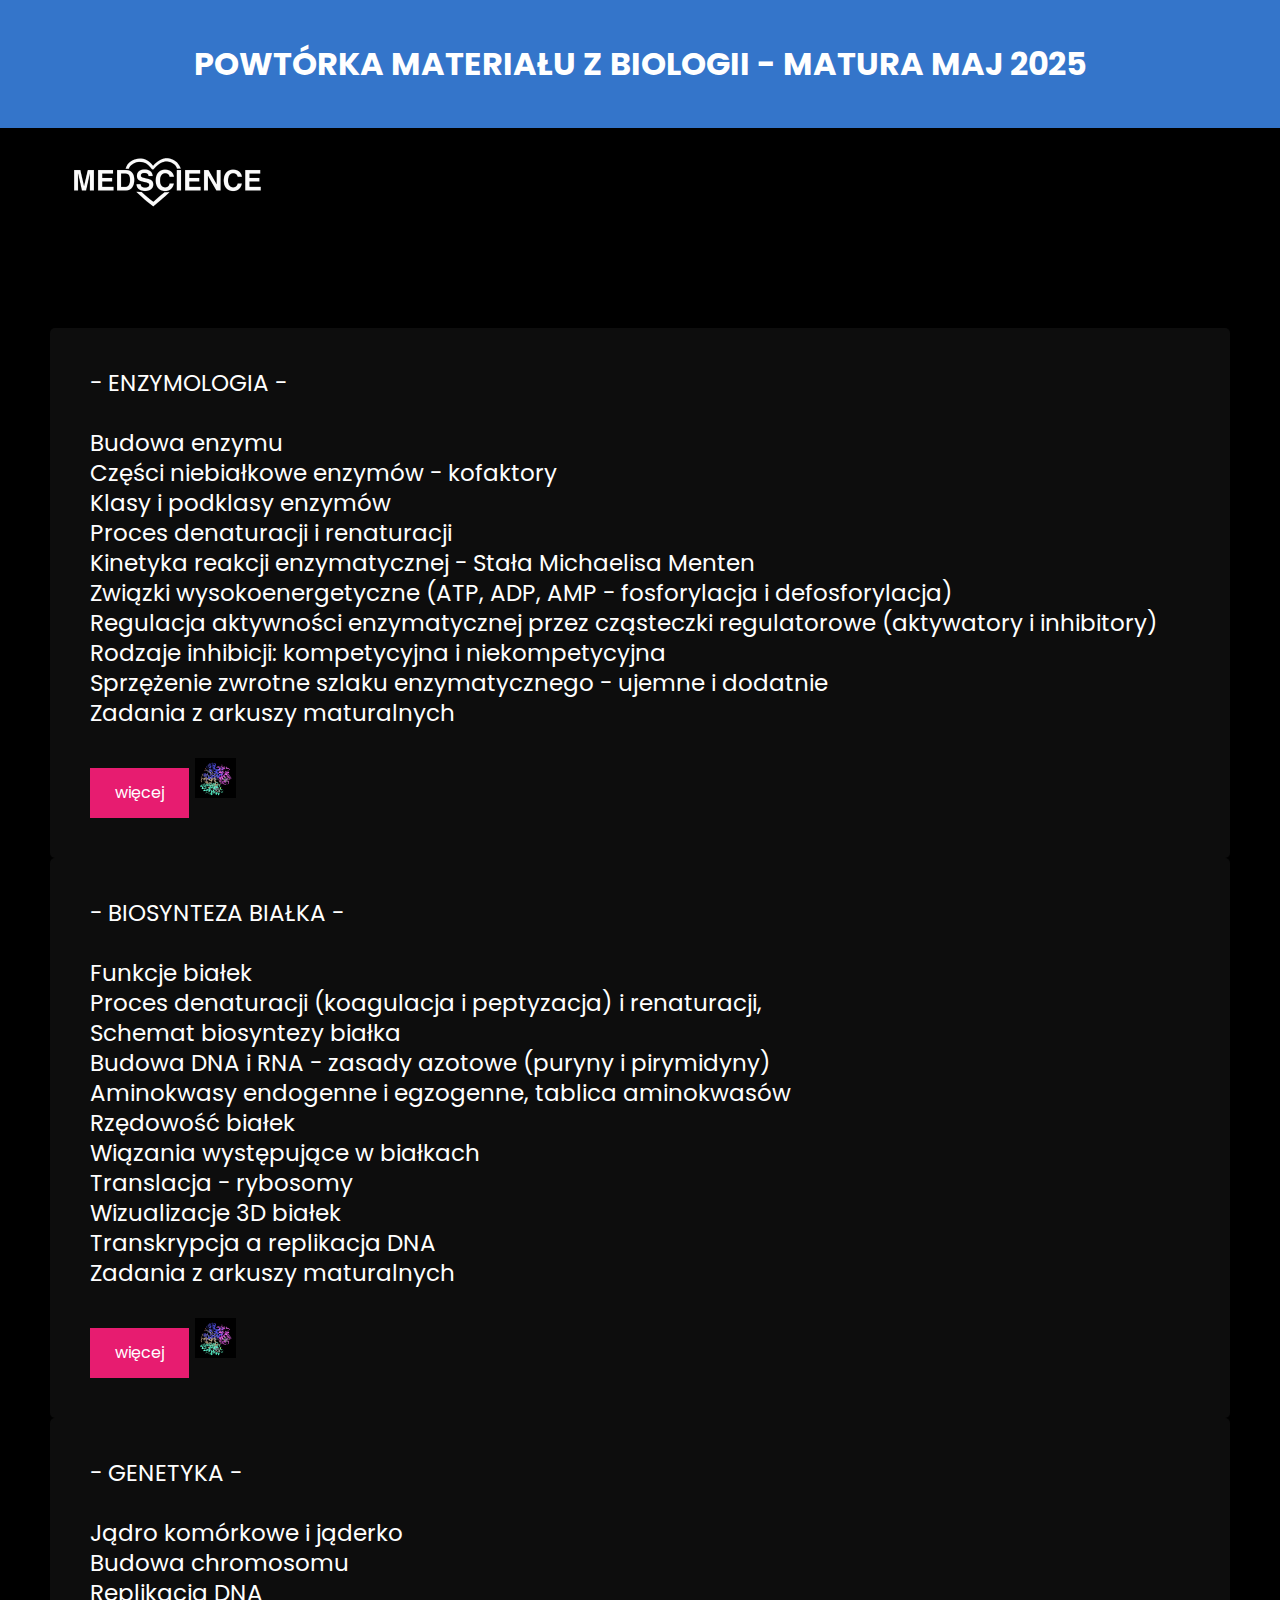
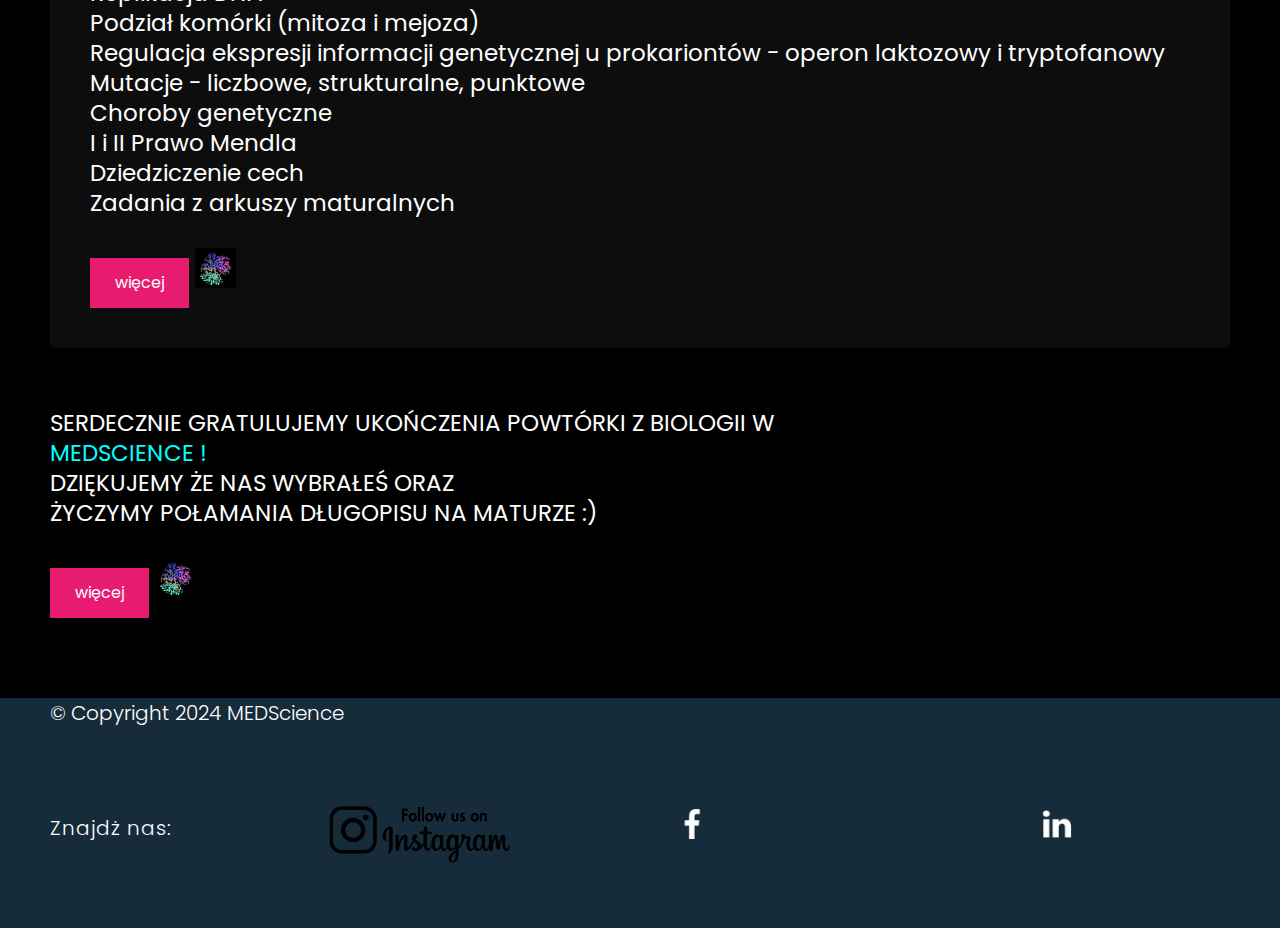
<file: harmonogramwakacyjnapowtorkamateriałuzbiologii.html>
<DOCTYPE html>
      <html lang="en">
      <head>
          <meta name="description" content="Profesjonalene przygotowanie do matury z nauk medycznych na poziomie podstawowym i rozszerzonym. 
          Uczymy z pasją, którą chętnie przekazujemy innym, dzięki temu nasi kursanci uzyskują 
          wysokie wyniki matur, co pozwala im podjąć studia na wymarzonym kierunku.">
          <meta name="keywords" content="kursy maturalne, biologia, matura, medscience, medscience.pl, 
          medycyna, lekarski, kierunek lekarski, Akademia medyczna, Gdański uniwersytet medycznyc, biotechnologia, 
          podstawowa, rozszerzona, Gdańsk, Trójmiasto, nauka biologii,
           korepetycje biologia, korepetycje z biologii">
          <meta name="viewport" content=""width=device-width, initial-scale="1.0">
          <title>MEDSCIENCE Kursy maturalne z nauk medycznych</title>
          <meta chrset="UTF-8">
          <link rel="stylesheet" href="style.css">
          <link rel="stylesheet" href="https://cdnjs.cloudflare.com/ajax/libs/font-awesome/5.15.3/css/all.min.css" integrity="sha384-B4gt1jrGC7Jh4AgTPSdUtOBvfO8sh+Wy6p6PnHXYEzE2zwhyHIweGdeQpXaPfUm"
        crossorigin="anonymous">
      </head>

   <body>
     
        <div class="wrapper">
            <div class="main2">
                  <H1>POWTÓRKA MATERIAŁU Z BIOLOGII - MATURA MAJ 2025</H1>
                  
            <header>
                 
                <br>
                <br><a href="index.html" class="logo"><img src="medlogo.png" id="medlogoh"></a><br>
                <br>
                  
               
              </header>
            
            </div>
          
            <div class= "bigboxkal6wak">
                <br>
                <br><br><br><br>
                  <div class="boxhem">
                      <div class="euI">
                          <span></span>- ENZYMOLOGIA -
                          <br><br>
                          Budowa enzymu<br>
                          Części niebiałkowe enzymów - kofaktory<br>
                          Klasy i podklasy enzymów<br>
                          Proces denaturacji i renaturacji<br>
                          Kinetyka reakcji enzymatycznej - Stała Michaelisa Menten<br>
                          Związki wysokoenergetyczne (ATP, ADP, AMP - fosforylacja i defosforylacja)<br>
                          Regulacja aktywności enzymatycznej przez cząsteczki regulatorowe (aktywatory i inhibitory)<br>
                          Rodzaje inhibicji: kompetycyjna i niekompetycyjna<br>
                          Sprzężenie zwrotne szlaku enzymatycznego - ujemne i dodatnie<br>
                          Zadania z arkuszy maturalnych<br>
                          </br>
                          <div class="iconachampion">
                              <a href="  " class="button">więcej</a>
                              <img src="hem.jpg" id="champion">
                          </div>
                      </div>
                  </div>
                  
                  <div class="contentkal6a">
                      <span></span> - BIOSYNTEZA BIAŁKA -
                      <br><br>
                      Funkcje białek<br>
                      Proces denaturacji (koagulacja i peptyzacja) i renaturacji,<br>
                      Schemat biosyntezy białka<br>
                      Budowa DNA i RNA - zasady azotowe (puryny i pirymidyny)<br>
                      Aminokwasy endogenne i egzogenne, tablica aminokwasów<br>
                      Rzędowość białek<br>
                      Wiązania występujące w białkach<br>
                      Translacja - rybosomy<br>
                      Wizualizacje 3D białek<br>
                      Transkrypcja a replikacja DNA<br>
                      Zadania z arkuszy maturalnych<br>
                      </br>
                      <div class="iconachampion">
                          <a href="" class="button">więcej</a>
                          <img src="hem.jpg" id="champion">
                      </div>
                  </div>
                  
                  <div class="euII">
                      <span></span> - GENETYKA -
                      <br><br>
                      Jądro komórkowe i jąderko<br>
                      Budowa chromosomu<br>
                      Replikacja DNA<br>
                      Podział komórki (mitoza i mejoza)<br>
                      Regulacja ekspresji informacji genetycznej u prokariontów - operon laktozowy i tryptofanowy<br>
                      Mutacje - liczbowe, strukturalne, punktowe<br>
                      Choroby genetyczne<br>
                      I i II Prawo Mendla<br>
                      Dziedziczenie cech<br>
                      Zadania z arkuszy maturalnych<br>
                      </br>
                      <div class="iconachampion">
                          <a href="" class="button">więcej</a>
                          <img src="hem.jpg" id="champion">
                      </div>
                  </div>
                        <br>
                        <br>
                         SERDECZNIE GRATULUJEMY UKOŃCZENIA POWTÓRKI Z BIOLOGII W<p style=color:aqua>MEDSCIENCE !</p>
                         DZIĘKUJEMY ŻE NAS WYBRAŁEŚ ORAZ<br>
                         ŻYCZYMY POŁAMANIA DŁUGOPISU NA MATURZE :)<br>
                          </br>
                          <div class= "iconachampion">
                                <a href="" class="button">więcej</a>
                                      <img src="hem.jpg" id="champion">
                          </div>
                          <br>
                    </div>
                   

                  
  
                  
      </div>
      <section class="footer">
            <p claass="text">© Copyright 2024 MEDScience</p>
            <ul>
                  <p class="text">Znajdż nas:</p>
                  <a href="https://www.instagram.com/medscience.pl/" class="insta"><img id="insta" src="i.png"></a>
                <li><a href="#"><img src="facebook.png"</a></li>
                
                <li><a href="#"><img src="linkedin.png"</a></li>
            </ul>

        </section>
  </body>
</html>
</file>
<file: style.css>
@import url('https://fonts.googleapis.com/css?family=Poppins:200,300,400,500,600,700,800,900&display=swap');
*
{
margin:0;
padding:0;
box-sizing: border-box;
font-family: 'Poppins', sans-serif;
}



.main
{
    position: relative;
    width: 100%;
    height: 100vh;
    background: #3475ca;
    display: flex;
    justify-content: center;
    align-items:center;
}
.main2
{
    position: relative;
    width: 100%;
    color: white;
    background: #3475ca;
    display: flex;
    justify-content: center;
    align-items:center;
    padding-top: 40px;
    padding-bottom: 40px;
}
.main img
{
    position: absolute;
    top:0;
    left:0;
    width: 100%;
    height: 100%;
    object-fit: cover;
    opacity: 0.25;
}
.main .content
{
    position: relative;
    max-width: 750px;
    text-align: center;
}
.main .content h2
{
    color: #fff;
    font-size: 55px;
}
.main .content p
{
    color: #fff;
    font-size: 18px;
}
.main header
{
    position: absolute;
    top: 0;
    left: 0;
    width: 100%;
    padding: 70px 100px;
    display: flex;
    justify-content: space-between;
    
    z-index: 10000;
}
.main2 header
{
    position: absolute;
    top: 20px;
    left: 0;
    width: 100%;
    justify-content: space-between;
    align-items:center;
    z-index: 10000;
}
.main header .logo
{
    color:white;
    text-decoration: none;
    font-size: 40px;
    text-transform: uppercase;
    font-weight: 700;
    letter-spacing: 1px;
}
.main2 header .logo
{
    color:white;
    text-decoration: none;
    font-size: 24px;
    text-transform: uppercase;
    font-weight: 700;
    letter-spacing: 1px;
    padding: 40px;
}
.main header .toggle
{
    position: relative;
    width: 36px;
    height: 28px;
    background: url(toggle.png);
    background-size: cover;
    cursor: pointer;
}
.video-container {
    position: relative;
    width: 100%;
    max-width: 360px; /* szerokość ekranu telefonu */
    height: 0;
    padding-bottom: 50.78%; /* współczynnik proporcji 16:9 */
    margin: 0 auto; /* wycentrowanie */
}

.video-container video {
    position: absolute;
    top: 0;
    left: 0;
    width: 100%;
    height: 50%;
}
#facebook1, #insta1 {
    filter: invert(1) brightness(2);
    max-width: 200px;
    cursor: pointer;
    border-radius: 50px;
  }
  
.main2 header .toggle
{
    position: relative;
    width: 36px;
    height: 28px;
    background: url(toggle.png);
    background-size: cover;
    cursor: pointer;
}
.about
{
    position: relative;
    width: 100%;
    display: flex;
}
.about .contentBx
{
    background: #12222d;
    padding: 60px;
    width: 50%;
}
#myButton
{
    background-color: #12222d;
	color: white;
	padding: 10px 25px;
	text-align: center;
	text-decoration: none;
	display: inline-block;
	font-size: 20px;
	margin-top: 8px;
    margin-bottom: 8px;
    border-color:#3475ca ;
}
#myButton:hover
{
	background-color:#3475ca ;
}
#wiecejButton
{
    background-color: #12222d;
	color: white;
	padding: 10px 25px;
	text-align: center;
	text-decoration: none;
	display: inline-block;
	font-size: 16px;
	margin-top: 8px;
    margin-bottom: 8px;
    border-color:#3475ca ;
}
.calendar
{
    width: 120px;
    height: 120px;
}
.heading
{
    color: #fff;
    font-size: 35px;
    font-weight: 600;
    letter-spacing: 1px;
    margin-bottom: 10px;
    justify-content: center; 
}
svg {
    width: 40px;
    height: 60px;
    margin-left:auto;
    padding-right: 20px;
}
svg path {
    fill: #ffffff;
}

#ikona2
{
    width: 50px;
    height: 50px;

}
.sciezka2
{
    fill: black;
}

.text
{
    color: #fff;
    font-size: 20px;
    font-weight: 300;
    letter-spacing: 1px; 
}
.text5
{
    color: #fff;
    font-size: 20px;
    font-weight: 500;
    letter-spacing: 1px; 
    text-align: center;
}
.text8
{
    color: #fff;
    font-size: 20px;
    font-weight: 300;
    letter-spacing: 1.2px;
}

.text1
{
    color: #fff;
    font-size: 12px;
    font-weight: 300;
    letter-spacing: 1.2px;
}
.about .imgBx
{
    background: url(window.jpg);
    width: 50%;
    background-size: cover;
    background-position: center;
}
.imgBx1
{
    text-align: justify;
    font-weight: 300;
    font-size: 20px;
}
#pc
{
    
    max-width: 180px;
    max-height: 150px;
    display: inline-flex;
    padding-right: 20px;
}

#insta
{
   max-width: 200px;
   cursor: pointer;
   border-radius: 50px;
   
}
.bigboxkal6
{
	display: flex;
	padding:50px;
	flex-direction: column;
	justify-content: space-around;
	height: 9400px;
	font-size: 23px;
	line-height: 30px;
    background-color: #000000;
    color: #ffffff;
}
.bigboxkal6wak
{
	display: flex;
	padding:50px;
	flex-direction: column;
	justify-content: space-around;
	font-size: 23px;
	line-height: 30px;
    background-color: #000000;
    color: #ffffff;
}
.contentkal6a 
{
	background: #0D0D0D;
	border:none;
	border-radius: 5px;
	padding: 40px;
}

.contentkal6b
{
	background: #0D0D0D;
	border:none;
	border-radius: 5px;
	padding: 40px;
}
.stopka1
{
   
}
.stopka2
{
    font-weight: 600;
    
}
.stopka3
{
    margin-left: -150px;
}
.stopka4
{
   
}
.contentkal6c
{
	background: #0D0D0D;
	border:none;
	border-radius: 5px;
	padding: 40px;
}

.contentkal6d
{
	background: #0D0D0D;
	border:none;
	border-radius: 5px;
	padding: 40px;	
}

.contentkal6e
{
	background: #0D0D0D;
	border:none;
	border-radius: 5px;
	padding: 40px;
}

.contentkal6f
{
	background: #0D0D0D;
	border:none;
	border-radius: 5px;
	padding: 40px;
}

.contentkal6g
{
	background: #0D0D0D;
	border:none;
	border-radius: 5px;
	padding: 40px;
}
#champion
{
    height: 40px;
}


.contentkal6h
{
	background: #0D0D0D;
	border:none;
	border-radius: 5px;
	padding: 40px;
}

.contentkal6i
{
	background: #0D0D0D;
	border:none;
	border-radius: 5px;
	padding: 40px;
}

.contentkal6j
{
	background: #0D0D0D;
	border:none;
	border-radius: 5px;
	padding: 40px;
}

.contentkal6k
{
	background: #0D0D0D;
	border:none;
	border-radius: 5px;
	padding: 40px;
}

.contentkal6l
{
	background: #0D0D0D;
	border:none;
	border-radius: 5px;
	padding: 40px;
}

.contentkal6m
{
	background: #0D0D0D;
	border:none;
	border-radius: 5px;
	padding: 40px;
}

.contentkal6n
{
	background: #0D0D0D;
	border:none;
	border-radius: 5px;
	padding: 40px;
}

.contentkal6o
{
	background: #0D0D0D;
	border:none;
	border-radius: 5px;
	padding: 40px;
}

.contentkal6p
{
	background: #0D0D0D;
	border:none;
	border-radius: 5px;
	padding: 40px;
}


.WIC1
{
	background: #0D0D0D;
	border:none;
	border-radius: 5px;
	padding: 40px;
}

.WIC2
{
	background: #0D0D0D;
	border:none;
	border-radius: 5px;
	padding: 40px;
}

.WIC3
{
	background: #0D0D0D;
	border:none;
	border-radius: 5px;
	padding: 40px;
}

.WIC4
{
	background: #0D0D0D;
	border:none;
	border-radius: 5px;
	padding: 40px;
}

.WIC5
{
	background: #0D0D0D;
	border:none;
	border-radius: 5px;
	padding: 40px;
}

.WIC6
{
	background: #0D0D0D;
	border:none;
	border-radius: 5px;
	padding: 40px;
}

.GIC1
{
	background: #0D0D0D;
	border:none;
	border-radius: 5px;
	padding: 40px;
}

.GIC2
{
	background: #0D0D0D;
	border:none;
	border-radius: 5px;
	padding: 40px;
}

.GIC3
{
	background: #0D0D0D;
	border:none;
	border-radius: 5px;
	padding: 40px;
}

.u1
{
	background: #0D0D0D;
	border:none;
	border-radius: 5px;
	padding: 40px;
}

.u2
{
	background: #0D0D0D;
	border:none;
	border-radius: 5px;
	padding: 40px;
}

.u3
{
	background: #0D0D0D;
	border:none;
	border-radius: 5px;
	padding: 40px;
}

.euI
{
	background: #0D0D0D;
	border:none;
	border-radius: 5px;
	padding: 40px;
}

.euII
{
	background: #0D0D0D;
	border:none;
	border-radius: 5px;
	padding: 40px;
}

.euIII
{
	background: #0D0D0D;
	border:none;
	border-radius: 5px;
	padding: 40px;
}

.euIV
{
	background: #0D0D0D;
	border:none;
	border-radius: 5px;
	padding: 40px;
}

.euV
{
	background: #0D0D0D;
	border:none;
	border-radius: 5px;
	padding: 40px;
}

.euVI
{
	background: #0D0D0D;
	border:none;
	border-radius: 5px;
	padding: 40px;
}

.euVII
{
	background: #0D0D0D;
	border:none;
	border-radius: 5px;
	padding: 40px;
}

.euVIII
{
	background: #0D0D0D;
	border:none;
	border-radius: 5px;
	padding: 40px;
}

.euIX
{
	background: #0D0D0D;
	border:none;
	border-radius: 5px;
	padding: 40px;
}

.meI
{
	background: #0D0D0D;
	border:none;
	border-radius: 5px;
	padding: 40px;
}

.meII
{
	background: #0D0D0D;
	border:none;
	border-radius: 5px;
	padding: 40px;
}

.mśI
{
	background: #0D0D0D;
	border:none;
	border-radius: 5px;
	padding: 40px;
}

.mśII
{
	background: #0D0D0D;
	border:none;
	border-radius: 5px;
	padding: 40px;
}

.pruszcz
{
	background: #0D0D0D;
	border:none;
	border-radius: 5px;
	padding: 40px;
}

.pp1
{
	background: #0D0D0D;
	border:none;
	border-radius: 5px;
	padding: 40px;
}

.pp2
{
	background: #0D0D0D;
	border:none;
	border-radius: 5px;
	padding: 40px;
}

.pp3
{
	background: #0D0D0D;
	border:none;
	border-radius: 5px;
	padding: 40px;
}

.ump1
{
	background: #0D0D0D;
	border:none;
	border-radius: 5px;
	padding: 40px;
}

.tmp1
{
	background: #0D0D0D;
	border:none;
	border-radius: 5px;
	padding: 40px;
}

#medlogo
{
    width: 450px;
    opacity: 100;
    margin-top: 20px;
    margin-left:20px;
}
#medlogoh
{
    width: 250px;
    opacity: 100;
    
}


.button 
{
	background-color:#e71c70;
	color: white;
	padding: 10px 25px;
	text-align: center;
	text-decoration: none;
	display: inline-block;
	font-size: 16px;
	margin-top: 8px;
}
.button1
{
	background-color: #e71c70;
	color: white;
	padding: 10px 25px;
	text-align: center;
	text-decoration: none;
	display: inline-block;
	font-size: 16px;
	margin-top: 8px;
}
.button2
{
	background-color:#e71c70;
	color: white;
	padding: 10px 25px;
	text-align: center;
	text-decoration: none;
	display: inline-block;
	font-size: 16px;
	margin-top: 8px;
}
.button1:hover
{
	background-color: #4687b0;
}
.button:hover
{
	background-color: #4687b0;
}
.button2:hover
{
	background-color: #4687b0;
}

.bigboxkal6 span
{
	color: #e71c70;
	font-weight: 600;
	letter-spacing: 1px;
}







.bootcamp .imgBx {
    display: grid;
    grid-template-columns: repeat(auto-fill, minmax(150px, 1fr));
    gap: 10px;
  }
  
  .bootcamp .imgBx img {
    width: 100%;
    height: 200px;
    object-fit: cover;
    display: block;
  }

  .bootcamp .imgBx5 img {
    width: 100%;
    height: 500px;
    object-fit: cover;
    display:flex-wrap;
  }
  .bootcamp .imgBx5 img
{
    max-width: 300px;
    margin: 10px;
    cursor: pointer;
}

.card
{
    background: #12222d;
    padding: 100px;
    text-align: center;
}
.card .container
{
    width: 100%;
    display: flex;
    justify-content: space-evenly;
    
    flex-wrap: wrap;
    margin-top: 60px;
}
.card .container .serviceBx
{
    position: relative;
    background: #fff;
    width: 400px;
    height:1100px;
    display: flex;
    justify-content: center;
    
    margin-bottom: 40px;
}
.card .container .serviceBx img
{
    max-width: 100px;
    margin-top: 40px;
}
.card .container .serviceBx h2
{
    font-weight:;
    font-size:20px;
    letter-spacing: 1px;
}

.tech
{
    background: #3f8ffc;
    width: 100%;
    padding: 100px;
    padding-top: 300px;
    margin-top: -400px;
    padding-bottom: 50px;
    display: flex;
    justify-content: space-between;
    align-items: center;
}
.tech .contentBx
{
    max-width: 1000px;
}
.biologiadomaturyukładkrwionośny .imgBx
{
    max-width: 200px;
}
.tech .imgBx img
{
    max-width: 100%;
}
.bootcamp
{
    background: ;
    padding: 100px;
    padding-bottom: 0px;
    text-align: center;
    padding-top: 50px;
}

.korkizbiologii
{
    background:black;
    padding: 100px;
    padding-bottom: 0px;
    text-align: center;
    padding-top: 50px;
    height: 500px;
    display: flex;
}
.bootcamp h2
{
    background:black ;
}
.bootcamp .imgBx
{
    display: flex;
    justify-content: space-between;
    align-items: center;
    flex-wrap: wrap;
    margin-top: 40px;
}
.bootcamp .imgBx img
{
    max-width: 300px;
    margin: 10px;
    cursor: pointer;
}
.bootcamp .imgBx img:hover
{
    opacity: ;
}
.opinions
{
    position: relative;
    padding:100px;
    background: #12222d;
    text-align: center;
    font-size: 15px;
}
.opinions .container
{
    display: flex;
    justify-content: space-between;
    align-items: center;
    margin-top: 40px;
    flex-wrap: wrap;
}
.opinions .container .contentBx
{
    background: #fff;
    padding: 60px 50px;
    width: 550px;
    display: flex;
    justify-content: center;
    align-items: left;
    margin: 10px;
}
.opinions .container .contentBx p
{
    font-style: italic;
    font-weight: 300;
    font-size: 16px;
}
.opinions .container .contentBx h3
{
    width: 100%;
    text-align: center;
    font-weight: 500;
    color: #3475ca;
}
.contact
{
    padding: 70px;
    background: #162c3b;
    text-align: center;
}
.contact p
{
 font-size: 15px;
 color:#fff;
}
.contact1
{
    padding: 70px;
    background: #162c3b;
    text-align: center;
}
.contact1 p
{
 font-size: 20px;
 color:#3475ca;
}
.imgBx2
{
    background: url(zzz.jpg);
    background-size: cover;
    background-position: center;
    width: 50%;
}
.redbg
{
    background: #162c3b; !important;s
    background-size: cover;
    background-position: center;
}
#displayText {
    display: none;
  }
.form
{
    margin-bottom: 40px;
}
.form .inputBx input
{
    width: 100%;
    background: transparent;
    box-shadow: none;
    border: none;
    outline: none;
    padding: 10px 0;
    font-size: 18px;
    font-weight: 300;
    color: #fff;
    border-bottom: 0.5px solid #fff;
}
.form .inputBx input::placeholder
{
    color:#fff;
}
.form .inputBx textarea
{
    width: 100%;
    background: transparent;
    box-shadow: none;
    border: none;
    outline: none;
    padding: 10px 0;
    font-size: 18px;
    min-height: 150px;
    font-weight: 300;
    color: #fff;
    border-bottom: 2px solid #fff;
}
.form .inputBx textarea::placeholder
{
    color:#fff;
}
.form .inputBx input[type="submit"]
{
   
    padding: 10px;
    background: #162c3b;
    color: #fff;
    cursor: pointer;
    font-weight: 400;
    margin-top: 20px;
    border-color: #3475ca;
}

.form .inputBx input[type="submit"]:hover
{
    background: #3475ca;
    color: #fff;
    cursor: pointer;
    font-weight: 400;
    margin-top: 20px;
}
#displayText
{
    color: #fff;
    font-size: 18px;
}
.zapisy
{
    background: #e71c70;
    height: 100px;
}
.zapisykursmaturalnyzbiologii {
    display: flex;
    justify-content: center; 
    align-items: center;     
    text-align: center;      
    height: 100%;            
    color: white;
    font-weight: 500;
    font-size: 30px;
}
.footer {
    background: #162c3b;
    padding: 0px 50px;
    color: white;
    
    align-items: center;
    font-size: 20px;
    font-weight: 300;
    }
.footer ul
{
    display: flex;
    align-items: center;
    justify-content: space-between;
}
.footer ul li
{
    list-style: none;
}
.footer ul li a
{
    text-decoration: none;
    display: inline-block;
    margin: 0 10px;
}
.footer ul li a img
{
    filter: invert(1);
    max-width: 30px;
}

@media (max-width: 991px)

{
    

    .korkizbiologii
    {
        background:black;
        
    
        text-align: center;
        padding-top: 50px;
        padding-bottom: 50px;
        height: 2000px;
        flex-direction: column;
    }

    .video-container iframe {
        height: 100%; /* Upewnia się, że film zajmuje całe dostępne okno */
    }

    .video-container {
        width: 100%;
        max-width: none; /* Usuwa ograniczenie szerokości */
        margin: 0; /* Usuwa marginesy między filmami */
        height: 100vh; /* Wypełnia cały ekran na wysokość */
        padding-bottom: 0; /* Usuwa padding dla pełnej wysokości ekranu */
    }
    
.text5
{
    color: #fff;
    font-size: 20px;
    font-weight: 500;
    letter-spacing: 1px; 
}
.text
{
    font-size: 30px; 
}
.opinions .container
{
    display: flex;
    justify-content: center;
    align-items: center;
    margin-top: 40px;
    flex-wrap: wrap;
}
.text8
{
    color: #fff;
    font-size: 12px;
    font-weight: 300;
    letter-spacing: 1.2px;
}
    .heading
    {
        font-weight: 600;
        letter-spacing: 1px;
        margin-bottom: 10px;
    }
    .main
    {
        padding: 50px;
    }
    .main header
    {
        padding: 50px 50px;
    }
    .main .content h2
    {
       
    }
    .main .content p
    {
        font-size: 36px;
    }
    .about
    {
        flex-direction: column;
    }
    .about .contentBx,
    .about .imgBx
    {
        width: 100%;
        padding: 50px;
        min-height: 480px;
        text-align: left;
    }
    .card
    {
        padding: 50px;
    }
    .card .container
    {
        justify-content: center;
        
    }
    .card .container .serviceBx
    {
        margin: 20px;
      
    }
    .tech
    {
        padding: 50px;
        padding-top:400px;
        justify-content: center;
        flex-direction: column;
    }
    .tech .imgBx
    {
        margin-top: 40px;
        max-width: 250px;
    }
    .bootcamp
    {
        padding: 50px;
    }
    .bootcamp .imgBx
    {
        justify-content: center;
    }
    .opinions
    {
        padding: 50px;
    }
    .opinions .contentBx
    {
        padding: 60px 40px;
        max-width: 550px;
        margin-bottom: 40px;
        
    }
    .opinions .contentBx:last-child
    {
        margin-bottom: 0px;
        
    }
    .contact
    {
        padding: 50px;
    }

    .footer
    {
        padding: 20px 50px;
        flex-direction: column-reverse;
        text-align: center;
    }
    .stopka2
    {
        display:none;
    }
    .footer ul
    {
        margin-bottom: 20px;
    }
}
@media (max-width: 400px)
{
    .main .content h2
    {
        font-size: 36px;
    }
    .main .content p
    {
 
    }
}
</file>
